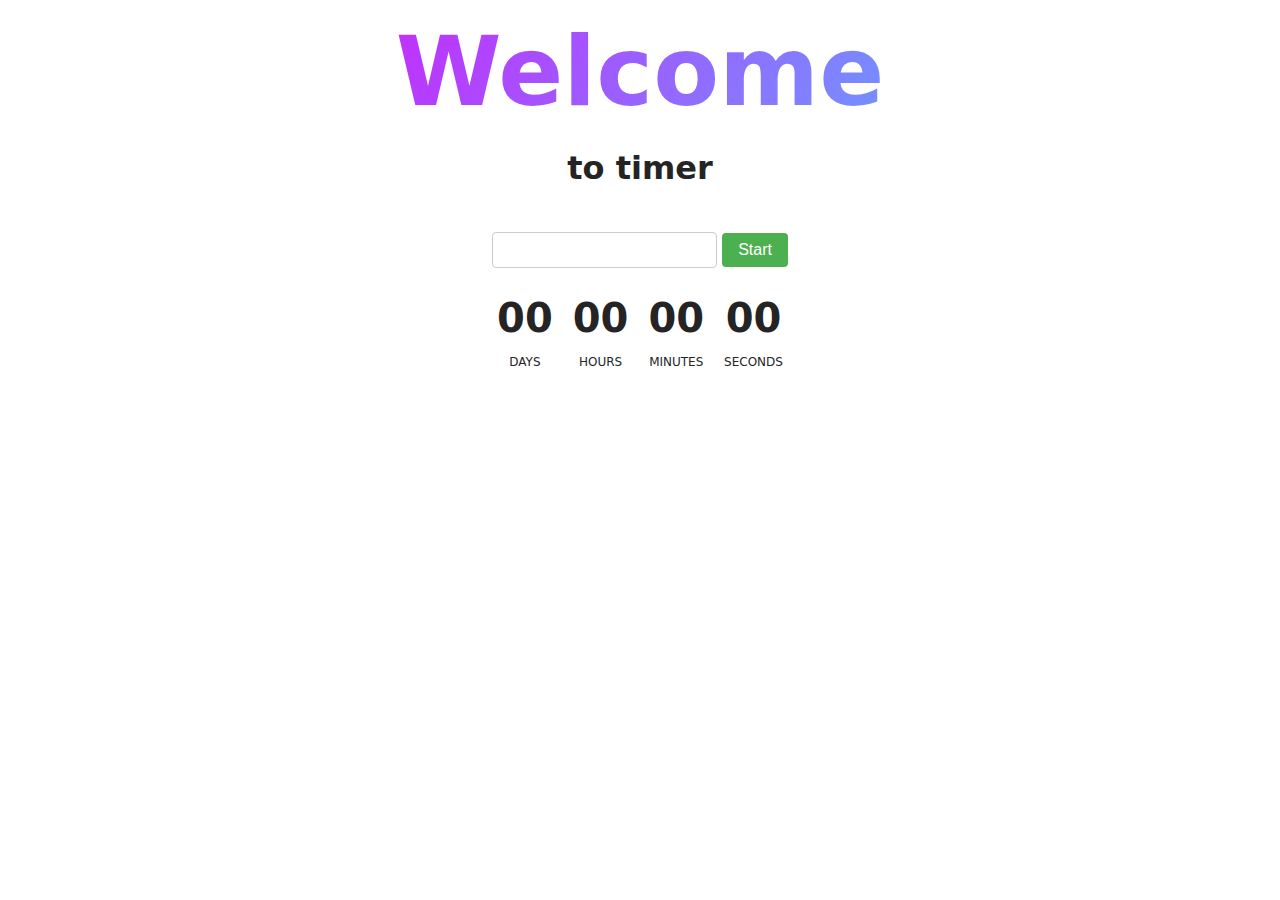
<file: src/1-timer.html>
<!DOCTYPE html>
<html lang="en">
  <head>
    <meta charset="UTF-8" />
    <meta http-equiv="X-UA-Compatible" content="IE=edge" />
    <meta name="viewport" content="width=device-width, initial-scale=1.0" />
    <title>Timer</title>
    <link rel="stylesheet" href="./css/styles.css" />
  </head>
  <body>
    <load
      src="./partials/header.html"
      icon-path="./img/sprite.svg#logo"
      highlight-act="active"
    />

    <main>
      <div class="container">
        <h1 class="main-title">
          <span class="main-title-gradient">Welcome</span> to timer
        </h1>
        <load src="./partials/back-link.html" />
      </div>
      <div class="timer-cont">
        <div>
          <input type="text" id="datetime-picker" />
          <button type="button" data-start>Start</button>
        </div>

        <div class="timer">
          <div class="field">
            <span class="value" data-days>00</span>
            <span class="label">Days</span>
          </div>
          <div class="field">
            <span class="value" data-hours>00</span>
            <span class="label">Hours</span>
          </div>
          <div class="field">
            <span class="value" data-minutes>00</span>
            <span class="label">Minutes</span>
          </div>
          <div class="field">
            <span class="value" data-seconds>00</span>
            <span class="label">Seconds</span>
          </div>
        </div>
      </div>
    </main>

    <load src="./partials/footer.html" />
    <script type="module" src="./js/1-timer.js"></script>
  </body>
</html>
</file>
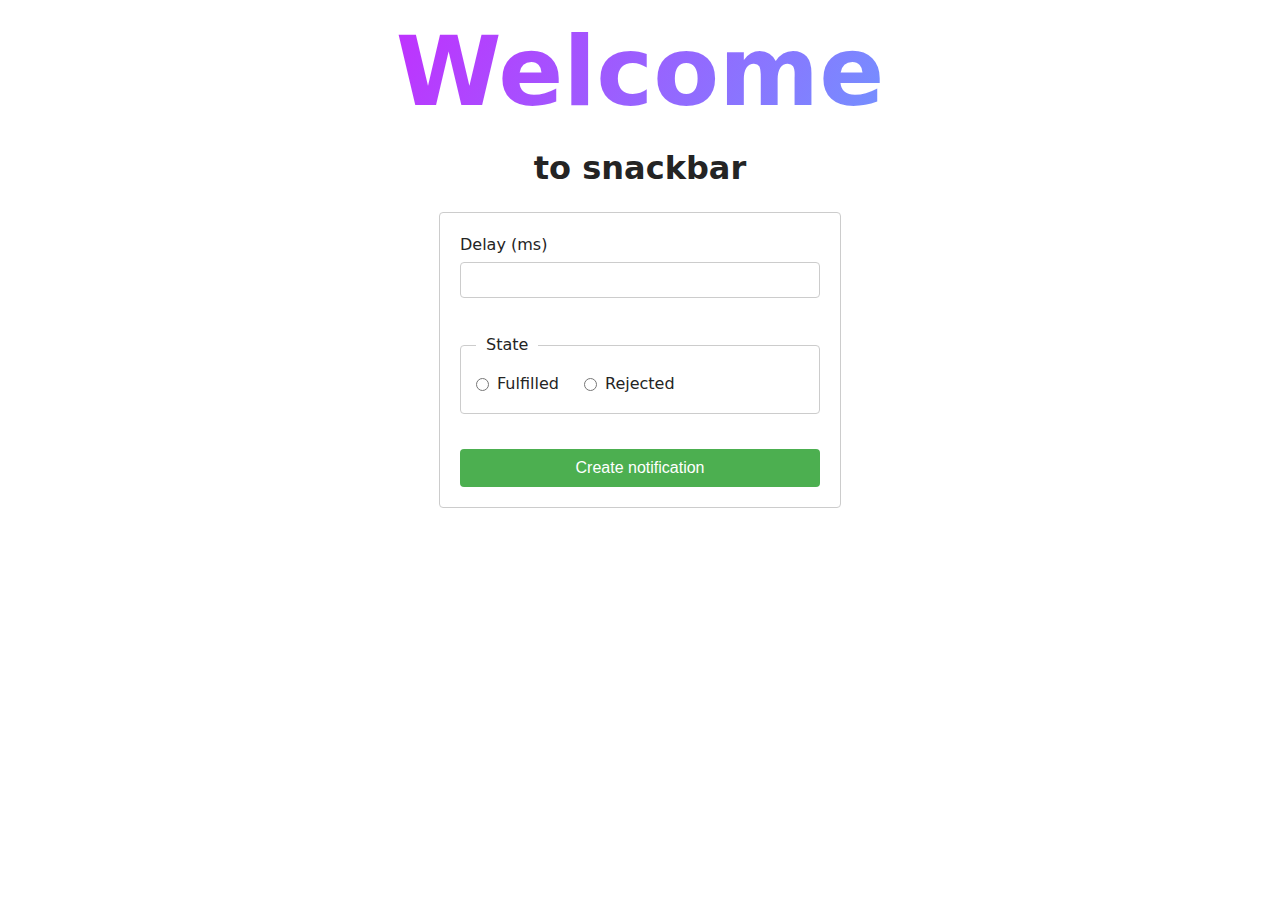
<file: src/2-snackbar.html>
<!DOCTYPE html>
<html lang="en">
  <head>
    <meta charset="UTF-8" />
    <meta http-equiv="X-UA-Compatible" content="IE=edge" />
    <meta name="viewport" content="width=device-width, initial-scale=1.0" />
    <title>Snackbar</title>
    <link rel="stylesheet" href="./css/styles.css" />
  </head>
  <body>
    <load
      src="./partials/header.html"
      icon-path="./img/sprite.svg#logo"
      highlight-curr="active"
    />

    <main>
      <div class="container">
        <h1 class="main-title">
          <span class="main-title-gradient">Welcome</span> to snackbar
        </h1>
        <load src="./partials/back-link.html" />
      </div>

      <form class="form">
        <label class="form-label">
          Delay (ms)
          <input type="number" name="delay" required />
        </label>

        <fieldset>
          <legend>State</legend>
          <label>
            <input type="radio" name="state" value="fulfilled" required />
            Fulfilled
          </label>
          <label>
            <input type="radio" name="state" value="rejected" required />
            Rejected
          </label>
        </fieldset>

        <button type="submit">Create notification</button>
      </form>
    </main>

    <load src="./partials/footer.html" />

    <script type="module" src="./js/2-snackbar.js"></script>
  </body>
</html>
</file>
<file: src/css/styles.css>
/**
  |============================
  | include css partials with
  | default @import url()
  |============================
*/
/* Common styles */
@import url('./reset.css');
@import url('./base.css');
@import url('./container.css');
@import url('./animations.css');

/* Sections style */
@import url('./header.css');
@import url('./vite-promo.css');
@import url('./badges.css');
@import url('./back-link.css');
@import url('./footer.css');

/* Page styles */
@import url('./timer.css');
@import url('./snackbar.css');
</file>
